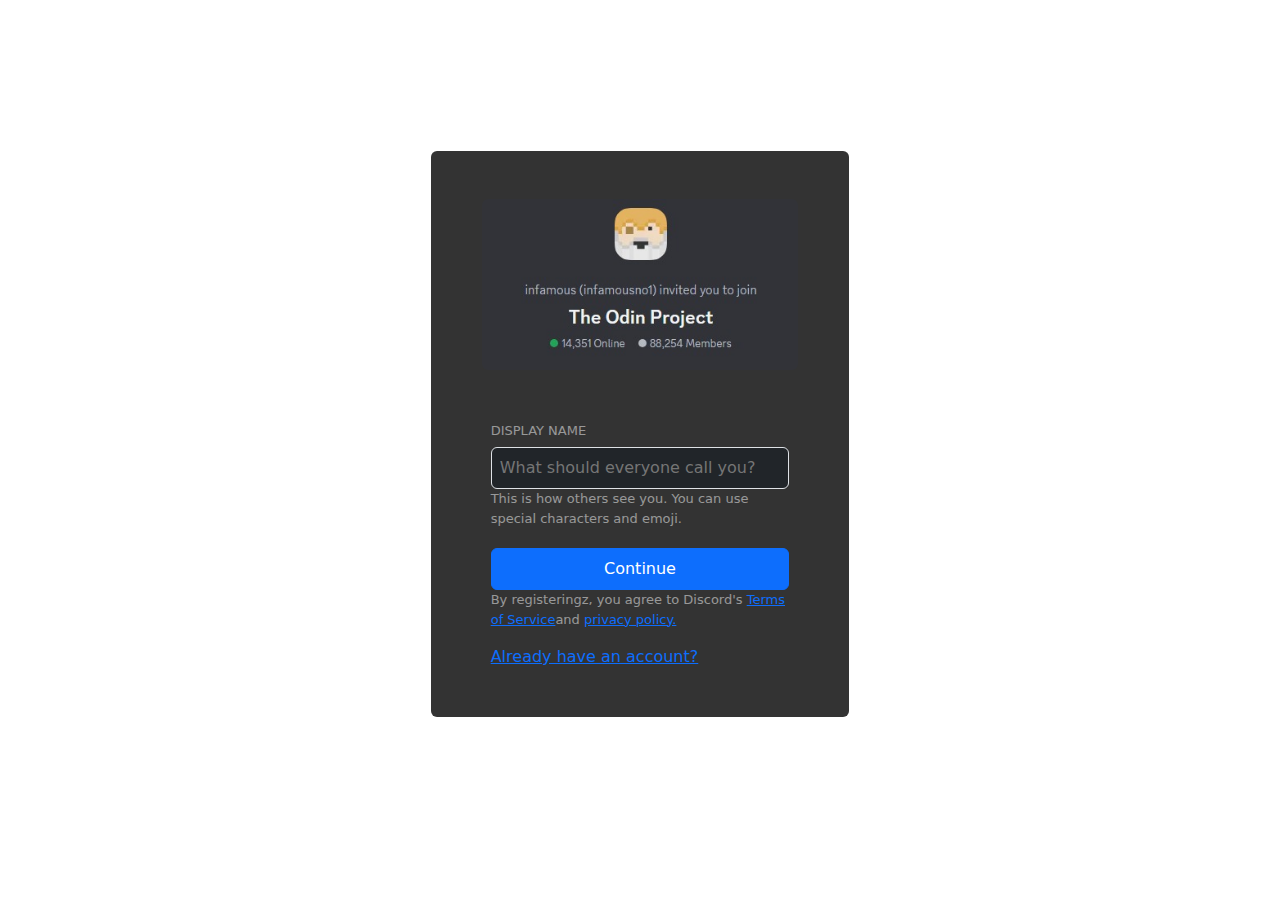
<file: templates/community.html>
<!DOCTYPE html>
<html lang="en">
<head>
  <meta charset="UTF-8">
  <meta name="viewport" content="width=device-width, initial-scale=1.0">
  <meta http-equiv="X-UA-Compatible" content="ie=edge">
  <title>Document</title>
   <link rel="stylesheet" href="../css/community.css">
  <link rel="stylesheet" href="https://cdn.jsdelivr.net/npm/bootstrap-icons@1.11.3/font/bootstrap-icons.min.css">
  <link rel="stylesheet" href="https://fonts.googleapis.com/css2?family=Material+Symbols+Outlined:opsz,wght,FILL,GRAD@24,400,0,0" />
  <link href="https://cdn.jsdelivr.net/npm/bootstrap@5.3.3/dist/css/bootstrap.min.css" rel="stylesheet">
  <script src="https://cdn.jsdelivr.net/npm/bootstrap@5.3.3/dist/js/bootstrap.bundle.min.js"></script>
</head>
<body style="background-image: url(https://preview.redd.it/z1rv3o7gbdy61.png?auto=webp&s=042231520d850917e58486e9febfa6fc22453600); width: 100%; height: 100%; ">
  
<div class="container-fluid  " >
  <div class="container  col-md-4 rounded    bg-dar">
    <div class="pt-5 text-center">
      <img class="  rounded " src="../images/discord.jpeg" alt="" width="80%">
    
    </div>
    <div class="p-5">
      <label class="text-white-50 " for=""> <h6 class="text-sm">DISPLAY NAME</h6></label>
      <input type="email" class="rounded border bg-dark p-2" placeholder="What should everyone call you?" style="width: 100%;">
     <p class="text-white-50 text-sm"> This is how others see you. You can use special characters and emoji. </p>
     
     <button class="btn btn-primary mt-1 py-2" style="width: 100%;">
      Continue
     </button>
     <p class="text-white-50 text-sm">By registeringz, you agree to Discord's <a href="">Terms of Service</a>and   <a href="">privacy policy.</a></p>
     <a href="">Already have an account?</a>
    </div>
       
     
   </div>
  </div>



</body>
</html>
</file>
<file: css/community.css>
.bg-dar{
    background-color: rgb(51, 51, 51);
 margin-top: 12%;
}
.text-sm{
    font-size: small;
}
</file>
